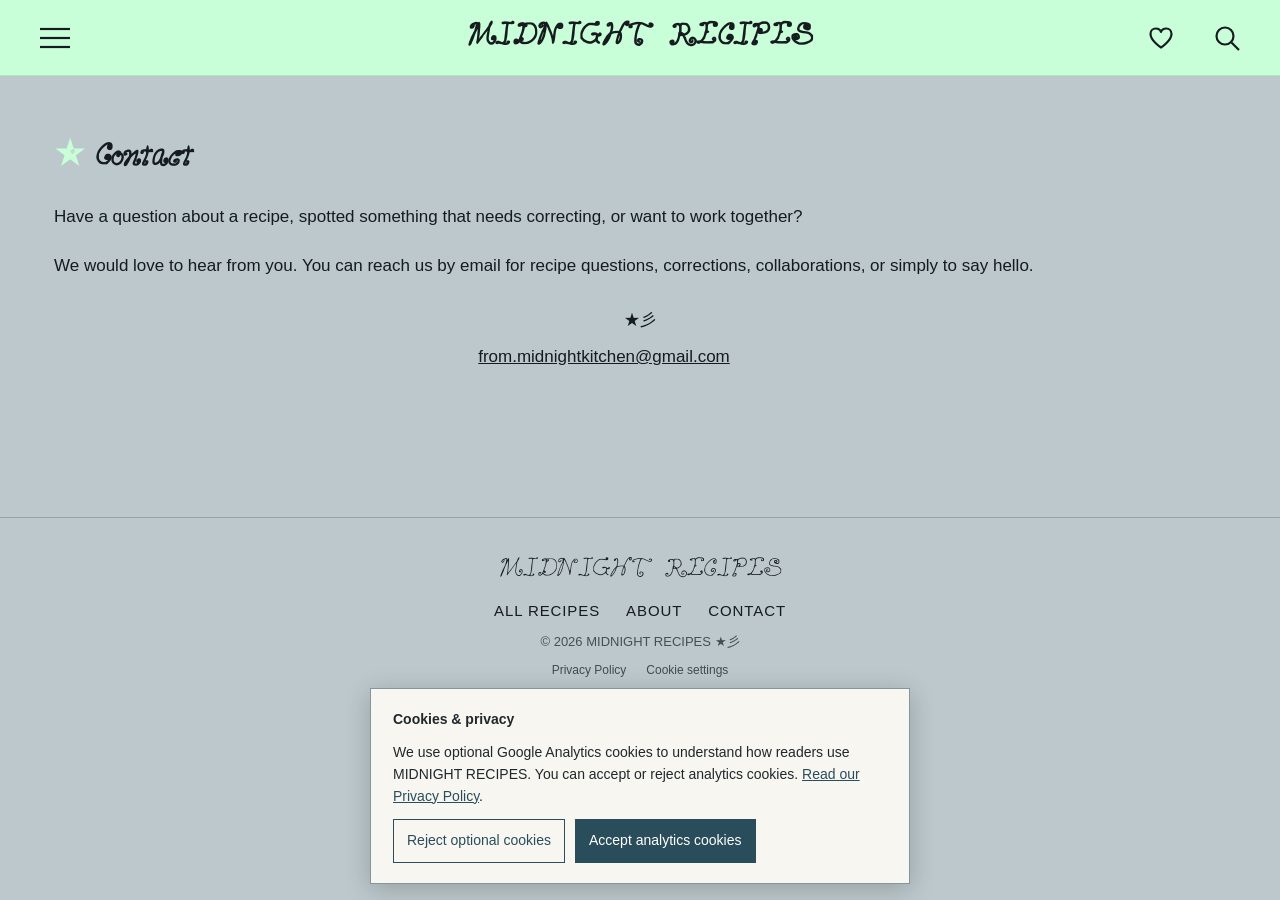
<file: pages/contact.html>
<!doctype html><html lang="en"><head><meta charset="utf-8"><meta name="viewport" content="width=device-width,initial-scale=1"><meta name="description" content="Questions, corrections or collaborations — get in touch with MIDNIGHT RECIPES."><meta name="theme-color" content="#BCC8CC"><link rel="icon" href="../favicon.svg" type="image/svg+xml"><meta property="og:type" content="website"><meta property="og:site_name" content="MIDNIGHT RECIPES"><meta property="og:title" content="Contact | MIDNIGHT RECIPES"><meta property="og:description" content="Questions, corrections or collaborations — get in touch with MIDNIGHT RECIPES."><meta name="twitter:card" content="summary_large_image"><title>Contact | MIDNIGHT RECIPES</title><link rel="canonical" href="https://midnightrecipes.com/pages/contact.html"><meta property="og:url" content="https://midnightrecipes.com/pages/contact.html"><meta property="og:image" content="https://midnightrecipes.com/images/og-default.jpg"><meta property="og:image:width" content="1200"><meta property="og:image:height" content="630"><meta name="twitter:image" content="https://midnightrecipes.com/images/og-default.jpg"><link rel="stylesheet" href="../assets/css/style.css"></head><body data-depth="1" data-page="contact"><script src="../assets/js/shell.js"></script><main class="page" id="app"></main><script src="../assets/js/data.js"></script><script src="../assets/js/app.js"></script><script src="../assets/js/privacy-consent.js"></script></body></html>
</file>
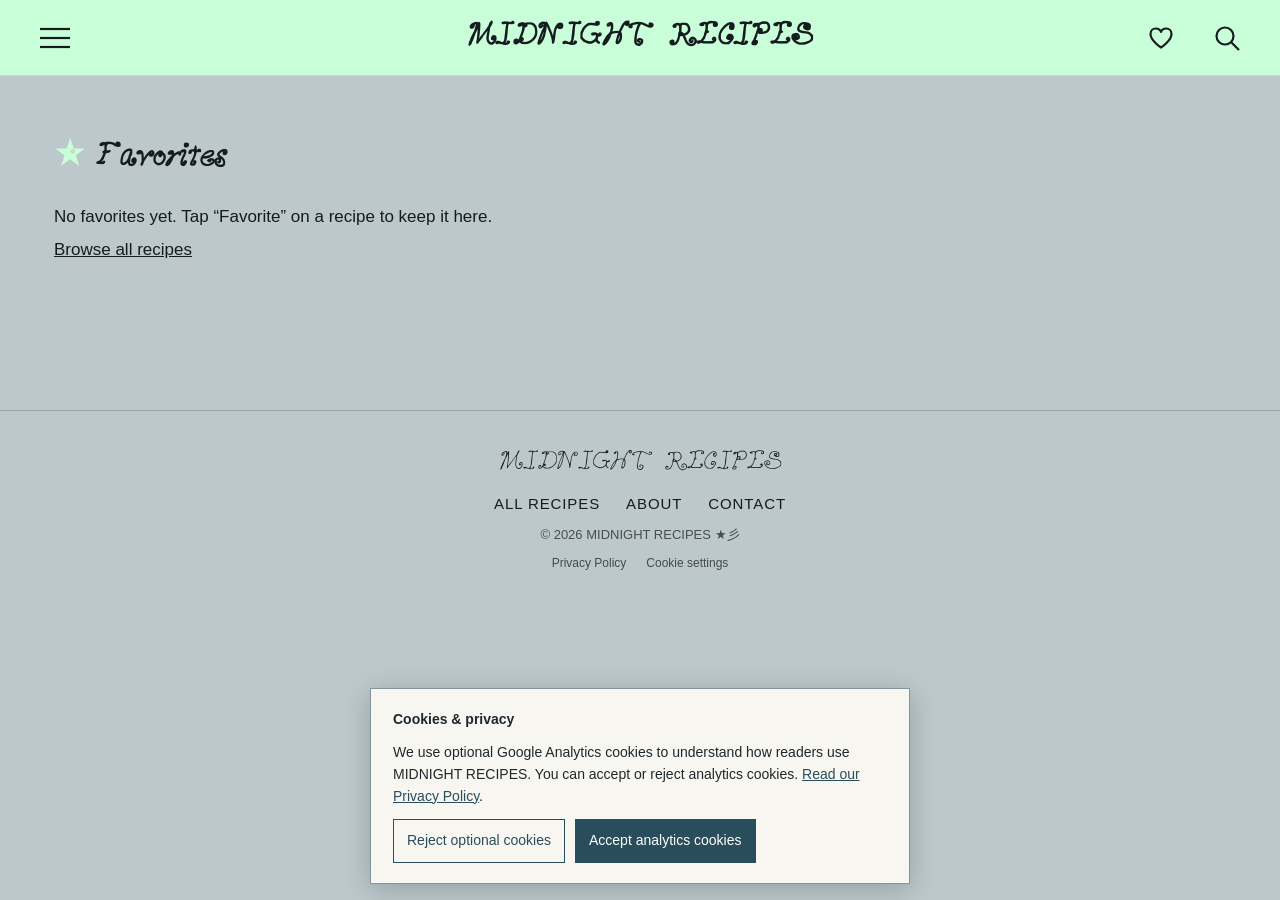
<file: pages/favorites.html>
<!doctype html><html lang="en"><head><meta charset="utf-8"><meta name="viewport" content="width=device-width,initial-scale=1"><meta name="description" content="Recipes you have saved on this device."><meta name="theme-color" content="#BCC8CC"><link rel="icon" href="../favicon.svg" type="image/svg+xml"><meta property="og:type" content="website"><meta property="og:site_name" content="MIDNIGHT RECIPES"><meta property="og:title" content="Favorites | MIDNIGHT RECIPES"><meta property="og:description" content="Recipes you have saved on this device."><meta name="twitter:card" content="summary_large_image"><title>Favorites | MIDNIGHT RECIPES</title><meta name="robots" content="noindex"><meta property="og:image" content="https://midnightrecipes.com/images/og-default.jpg"><meta property="og:image:width" content="1200"><meta property="og:image:height" content="630"><meta name="twitter:image" content="https://midnightrecipes.com/images/og-default.jpg"><link rel="stylesheet" href="../assets/css/style.css"></head><body data-depth="1" data-page="favorites"><script src="../assets/js/shell.js"></script><main class="page" id="app"></main><script src="../assets/js/data.js"></script><script src="../assets/js/app.js"></script><script src="../assets/js/privacy-consent.js"></script></body></html>
</file>
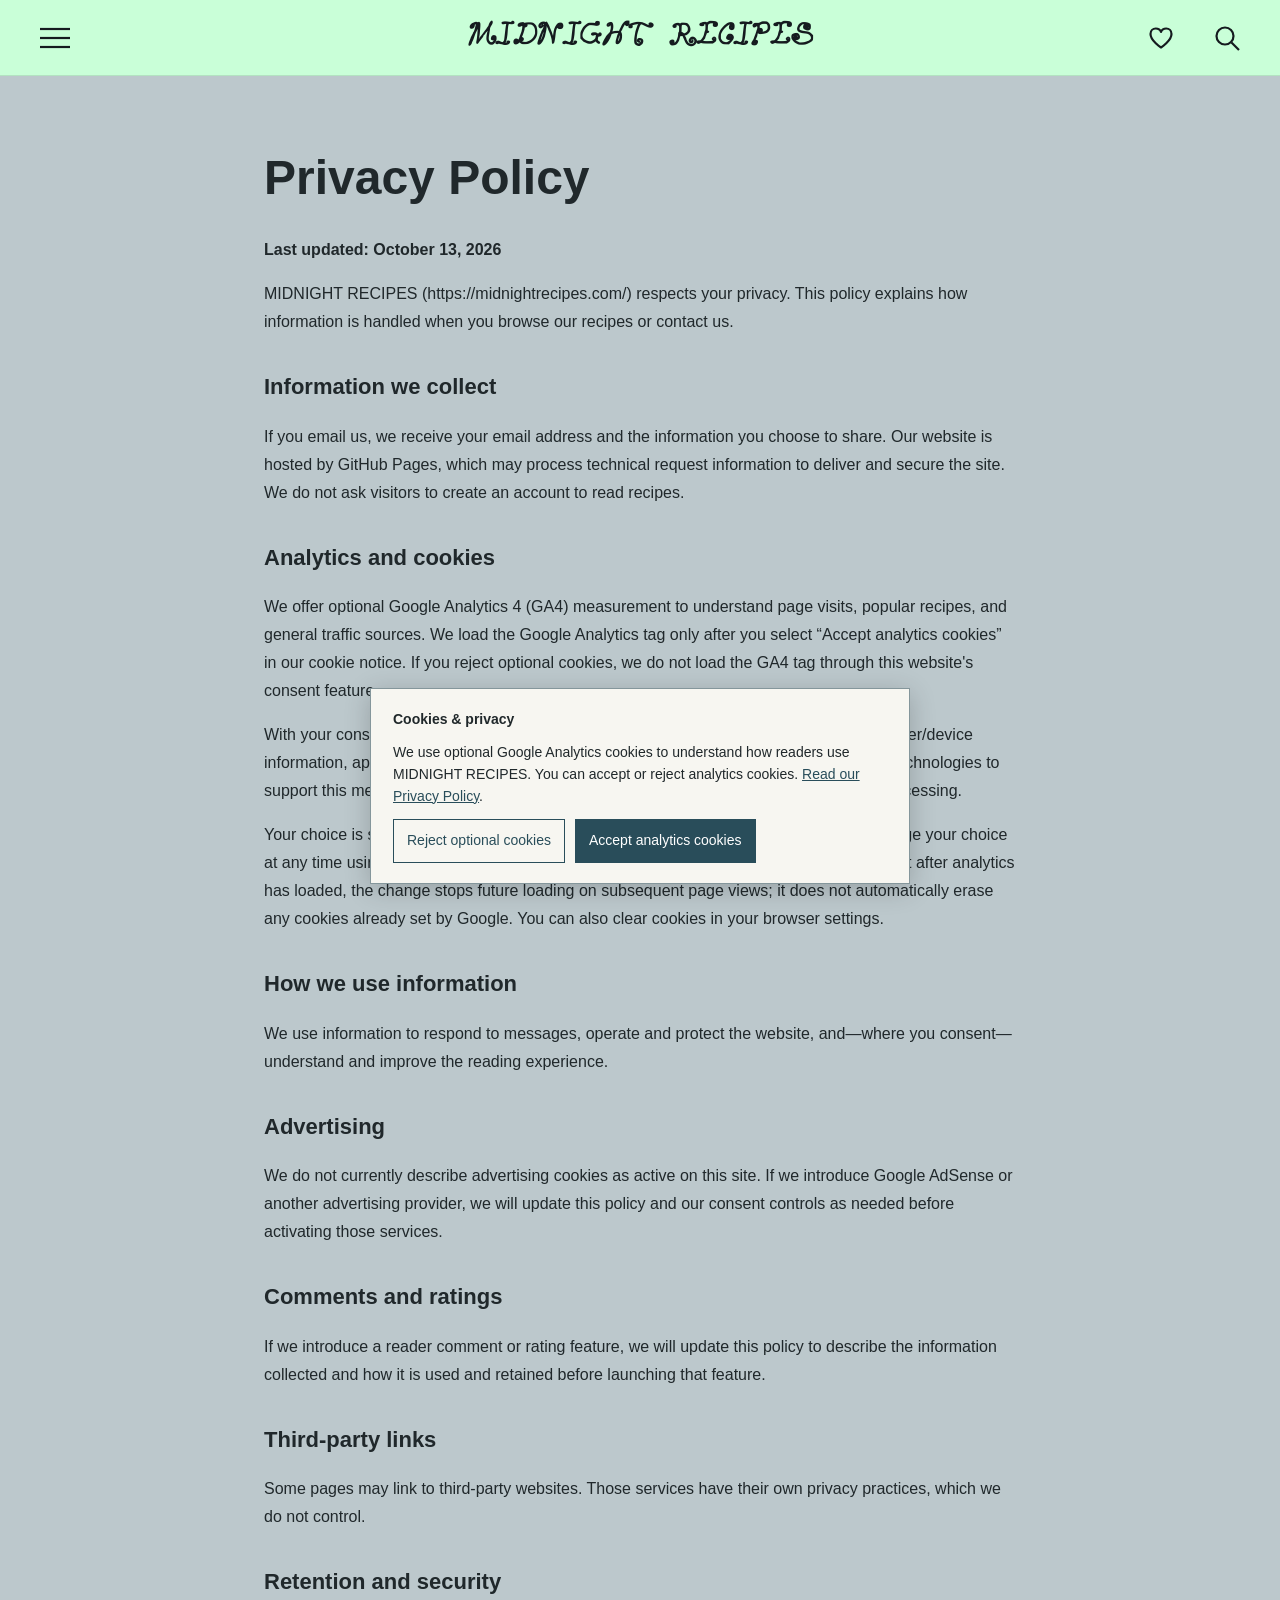
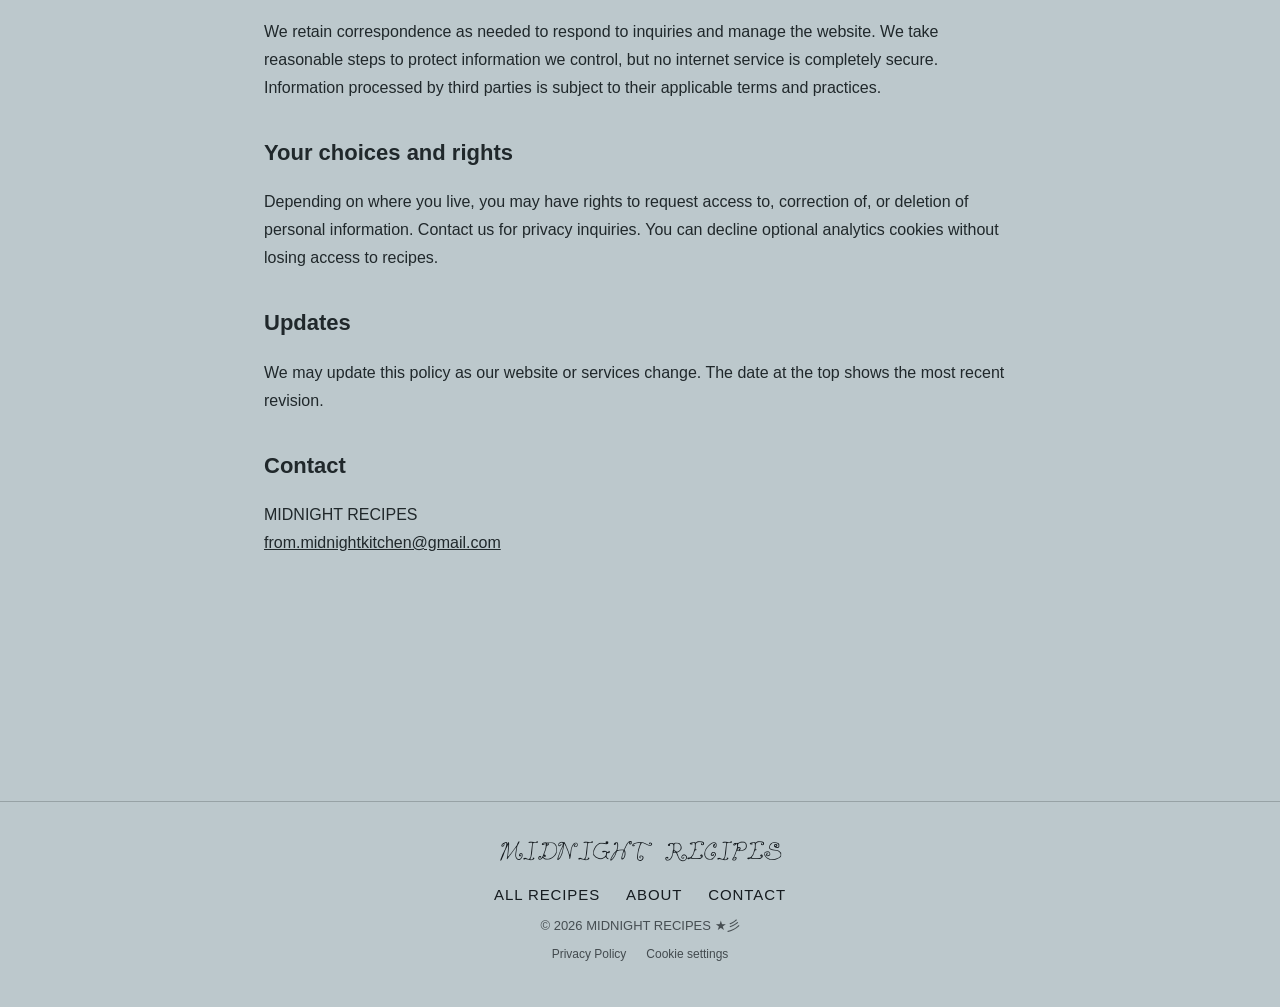
<file: pages/privacy.html>
<!doctype html><html lang="en"><head><meta charset="utf-8"><meta name="viewport" content="width=device-width,initial-scale=1"><meta name="description" content="Learn how MIDNIGHT RECIPES handles personal information, cookies, and optional analytics."><meta name="theme-color" content="#BCC8CC"><link rel="icon" href="../favicon.svg" type="image/svg+xml"><title>Privacy Policy | MIDNIGHT RECIPES</title><link rel="canonical" href="https://midnightrecipes.com/pages/privacy.html"><meta property="og:type" content="website"><meta property="og:site_name" content="MIDNIGHT RECIPES"><meta property="og:title" content="Privacy Policy | MIDNIGHT RECIPES"><meta property="og:description" content="How MIDNIGHT RECIPES handles information and optional analytics cookies."><meta property="og:url" content="https://midnightrecipes.com/pages/privacy.html"><link rel="stylesheet" href="../assets/css/style.css"></head><body data-depth="1" data-page="privacy"><script src="../assets/js/shell.js"></script><main class="page"><article class="mr-privacy-page"><h1>Privacy Policy</h1><p><strong>Last updated: October 13, 2026</strong></p><p>MIDNIGHT RECIPES (https://midnightrecipes.com/) respects your privacy. This policy explains how information is handled when you browse our recipes or contact us.</p><h2>Information we collect</h2><p>If you email us, we receive your email address and the information you choose to share. Our website is hosted by GitHub Pages, which may process technical request information to deliver and secure the site. We do not ask visitors to create an account to read recipes.</p><h2>Analytics and cookies</h2><p>We offer optional Google Analytics 4 (GA4) measurement to understand page visits, popular recipes, and general traffic sources. We load the Google Analytics tag only after you select “Accept analytics cookies” in our cookie notice. If you reject optional cookies, we do not load the GA4 tag through this website's consent feature.</p><p>With your consent, Google Analytics may process information such as pages visited, browser/device information, approximate location, and interactions. Google may use cookies and similar technologies to support this measurement. See <a href="https://policies.google.com/privacy">Google's Privacy Policy</a> for information about Google's processing.</p><p>Your choice is stored in your browser's local storage so we can remember it. You can change your choice at any time using the “Cookie settings” control in the website footer. If you withdraw consent after analytics has loaded, the change stops future loading on subsequent page views; it does not automatically erase any cookies already set by Google. You can also clear cookies in your browser settings.</p><h2>How we use information</h2><p>We use information to respond to messages, operate and protect the website, and—where you consent—understand and improve the reading experience.</p><h2>Advertising</h2><p>We do not currently describe advertising cookies as active on this site. If we introduce Google AdSense or another advertising provider, we will update this policy and our consent controls as needed before activating those services.</p><h2>Comments and ratings</h2><p>If we introduce a reader comment or rating feature, we will update this policy to describe the information collected and how it is used and retained before launching that feature.</p><h2>Third-party links</h2><p>Some pages may link to third-party websites. Those services have their own privacy practices, which we do not control.</p><h2>Retention and security</h2><p>We retain correspondence as needed to respond to inquiries and manage the website. We take reasonable steps to protect information we control, but no internet service is completely secure. Information processed by third parties is subject to their applicable terms and practices.</p><h2>Your choices and rights</h2><p>Depending on where you live, you may have rights to request access to, correction of, or deletion of personal information. Contact us for privacy inquiries. You can decline optional analytics cookies without losing access to recipes.</p><h2>Updates</h2><p>We may update this policy as our website or services change. The date at the top shows the most recent revision.</p><h2>Contact</h2><p>MIDNIGHT RECIPES<br><a href="mailto:from.midnightkitchen@gmail.com">from.midnightkitchen@gmail.com</a></p></article></main><script src="../assets/js/privacy-consent.js"></script></body></html>
</file>
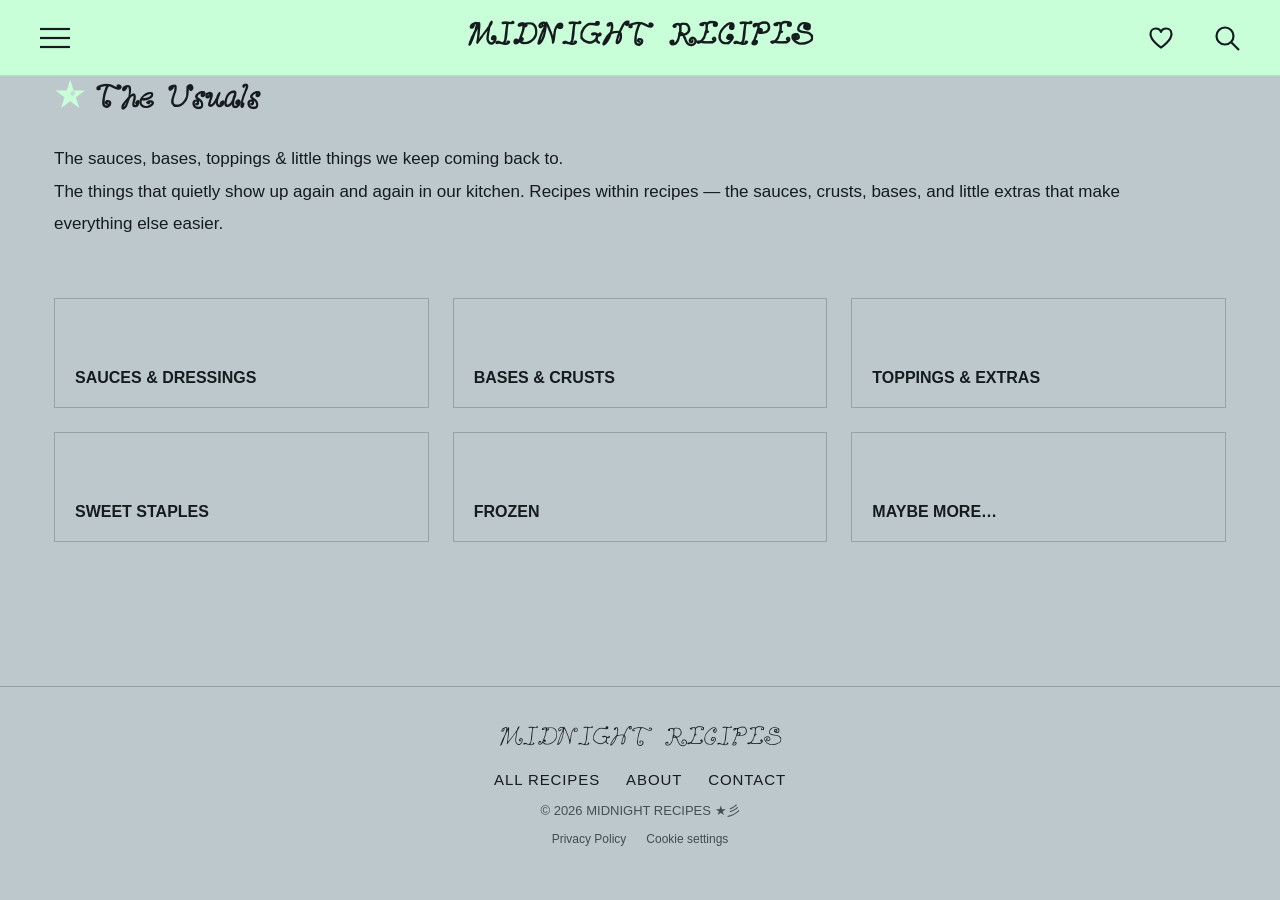
<file: pages/usual.html>
<!doctype html><html lang="en"><head><meta charset="utf-8"><meta name="viewport" content="width=device-width,initial-scale=1"><meta name="description" content="MIDNIGHT RECIPES — food we find, recipes we recreate, stories from our midnight kitchen."><meta name="theme-color" content="#BCC8CC"><link rel="icon" href="../favicon.svg" type="image/svg+xml"><meta property="og:type" content="website"><meta property="og:site_name" content="MIDNIGHT RECIPES"><meta property="og:title" content="MIDNIGHT RECIPES"><meta property="og:description" content="MIDNIGHT RECIPES — food we find, recipes we recreate, stories from our midnight kitchen."><meta name="twitter:card" content="summary"><title>MIDNIGHT RECIPES</title><link rel="stylesheet" href="../assets/css/style.css"></head><body data-depth="1" data-page="usual"><script src="../assets/js/shell.js"></script><main class="page" id="app"></main><script src="../assets/js/data.js"></script><script src="../assets/js/app.js"></script></body></html>
</file>
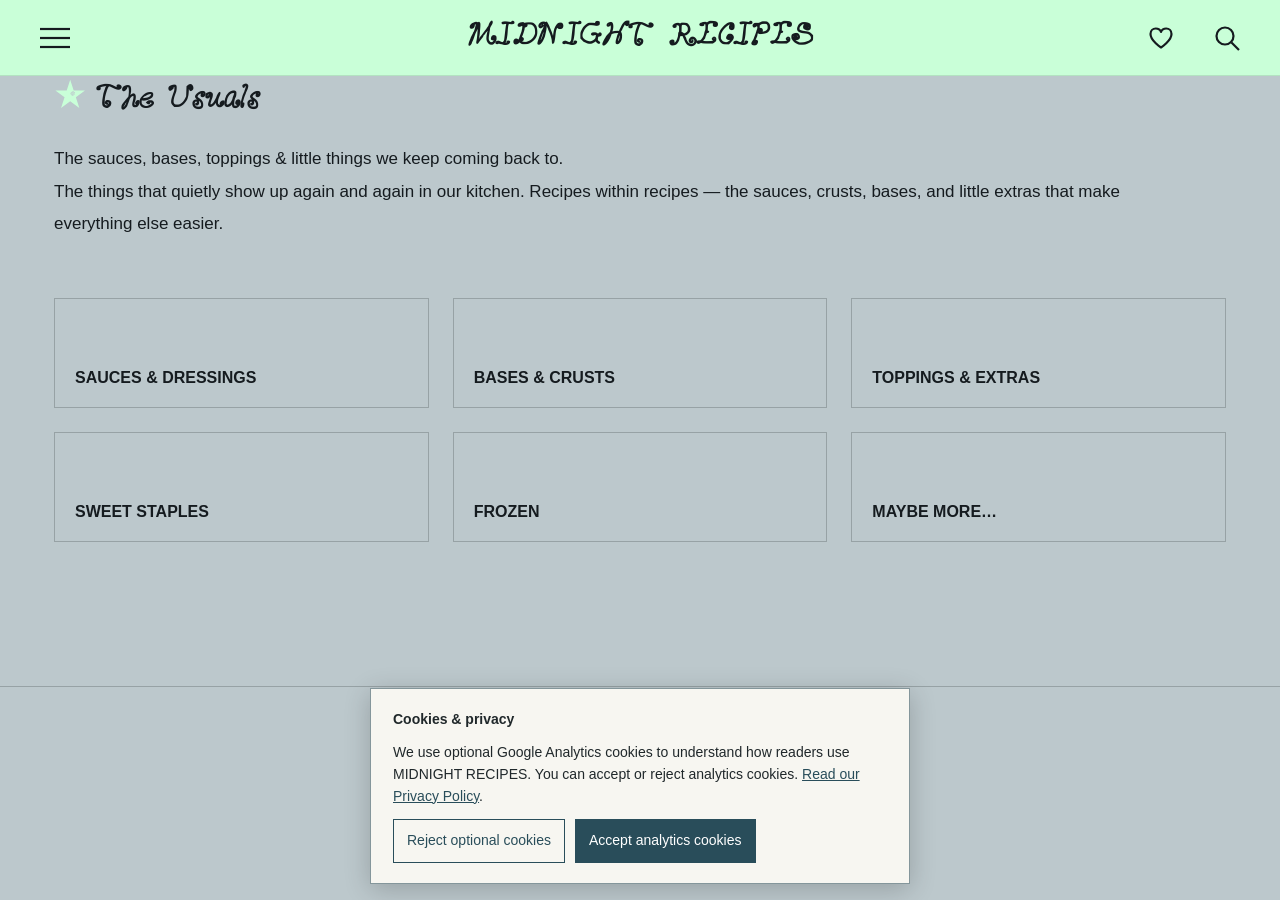
<file: pages/usuals.html>
<!doctype html><html lang="en"><head><meta charset="utf-8"><meta name="viewport" content="width=device-width,initial-scale=1"><meta name="description" content="The sauces, bases, toppings & little things we keep coming back to."><meta name="theme-color" content="#BCC8CC"><link rel="icon" href="../favicon.svg" type="image/svg+xml"><meta property="og:type" content="website"><meta property="og:site_name" content="MIDNIGHT RECIPES"><meta property="og:title" content="The Usuals | MIDNIGHT RECIPES"><meta property="og:description" content="The sauces, bases, toppings & little things we keep coming back to."><meta name="twitter:card" content="summary_large_image"><title>The Usuals | MIDNIGHT RECIPES</title><link rel="canonical" href="https://midnightrecipes.com/pages/usuals.html"><meta property="og:url" content="https://midnightrecipes.com/pages/usuals.html"><meta property="og:image" content="https://midnightrecipes.com/images/og-default.jpg"><meta property="og:image:width" content="1200"><meta property="og:image:height" content="630"><meta name="twitter:image" content="https://midnightrecipes.com/images/og-default.jpg"><link rel="stylesheet" href="../assets/css/style.css"></head><body data-depth="1" data-page="usuals"><script src="../assets/js/shell.js"></script><main class="page" id="app"></main><script src="../assets/js/data.js"></script><script src="../assets/js/app.js"></script><script src="../assets/js/privacy-consent.js"></script></body></html>
</file>
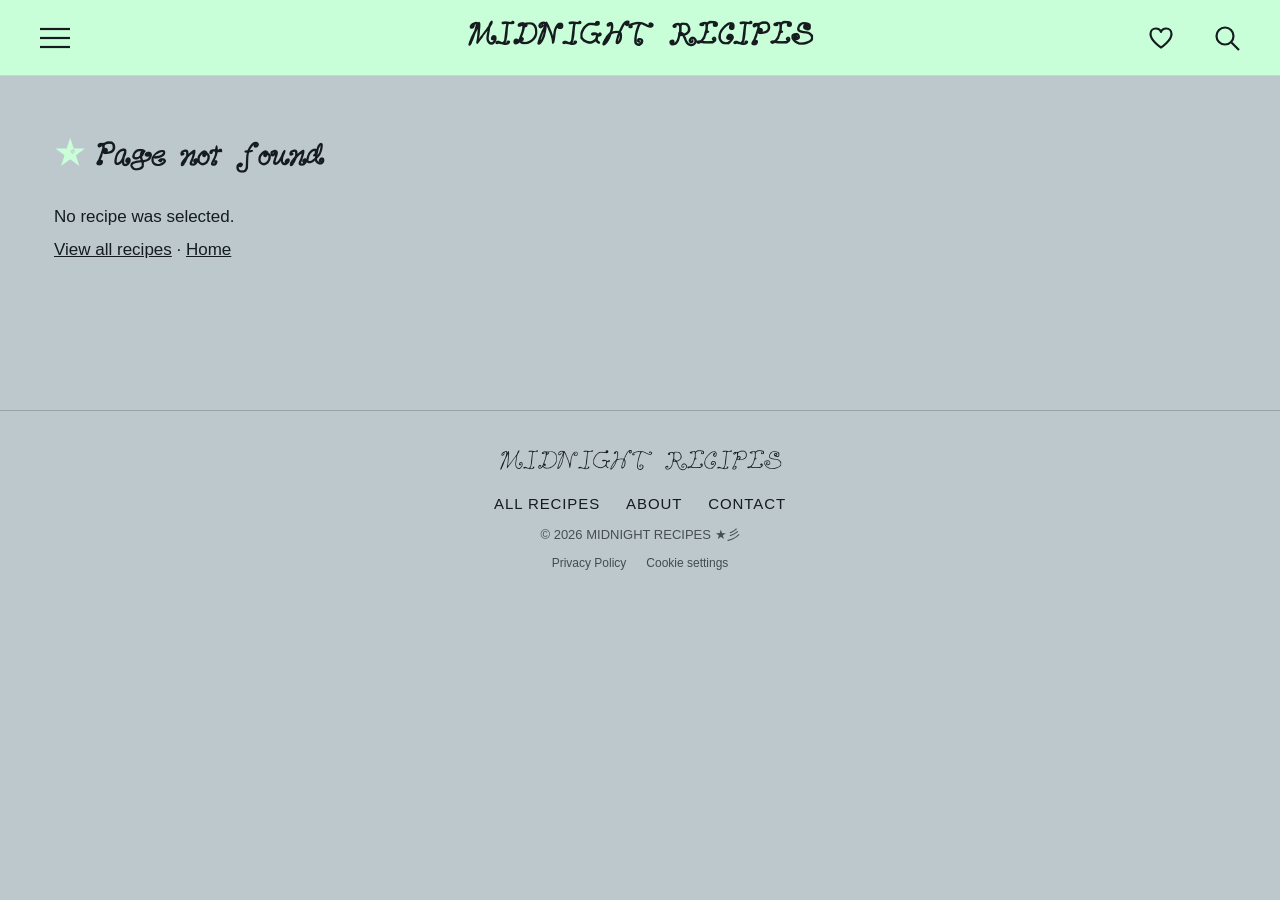
<file: recipes/recipe.html>
<!doctype html><html lang="en"><head><meta charset="utf-8"><meta name="viewport" content="width=device-width,initial-scale=1"><meta name="description" content="MIDNIGHT RECIPES — food we find, recipes we recreate, stories from our midnight kitchen."><meta name="theme-color" content="#BCC8CC"><link rel="icon" href="../favicon.svg" type="image/svg+xml"><meta property="og:type" content="website"><meta property="og:site_name" content="MIDNIGHT RECIPES"><meta property="og:title" content="MIDNIGHT RECIPES"><meta property="og:description" content="MIDNIGHT RECIPES — food we find, recipes we recreate, stories from our midnight kitchen."><meta name="twitter:card" content="summary"><title>MIDNIGHT RECIPES</title><link rel="stylesheet" href="../assets/css/style.css"></head><body data-depth="1" data-page="recipe"><script src="../assets/js/shell.js"></script><main class="page" id="app"></main><script src="../assets/js/data.js"></script><script src="../assets/js/app.js"></script></body></html>
</file>
<file: assets/css/style.css>
@font-face{font-family:'Cutie Queues';font-style:normal;font-weight:400 500;font-display:swap;src:url(../fonts/cutie-queues.woff2) format('woff2');}
:root{
  --mint:#C9FFD8;
  --bg:#BCC8CC;
  --ink:#151B1F;
  --paper:#FFFFFF;
  --line:rgba(21,27,31,.22);
  --head:var(--ink);            /* 見出し色（トグルで切替） */
  --logo-font:'Cutie Queues','Snell Roundhand','Brush Script MT','Segoe Script',cursive;
  --body-font:'Avenir Next',Avenir,'Nunito Sans','Hiragino Kaku Gothic ProN','Segoe UI',sans-serif;
  --maxw:1240px;
}
:root[data-head="mint"]{ --head:var(--mint); }

*{box-sizing:border-box;}
html{scroll-behavior:smooth;}
body{
  margin:0;
  background:var(--bg);
  color:var(--ink);
  font-family:var(--body-font);
  font-weight:400;
  -webkit-font-smoothing:antialiased;
}
img{max-width:100%;}
button{font:inherit;color:inherit;}
a{color:inherit;}


/* スマホでPC幅のレイアウトを縮小表示するモード */
#stagewrap{overflow:hidden;}
#stage{transform-origin:0 0;}
body.scaled #stage{width:1440px;}
body.scaled .header{position:sticky; top:0;}
body.scaled .overlay{position:absolute; top:76px; bottom:auto; height:820px;}
.review{flex-wrap:wrap; row-gap:8px;}

:root{
  --img-pie:url([data-uri]);
  --img-bowl:url([data-uri]);
  --img-step:url([data-uri]);
}
.ph.pie,.ph.bowl,.ph.step{background-size:cover; background-position:center;}
.ph.pie{background-image:var(--img-pie);}
.ph.bowl{background-image:var(--img-bowl);}
.ph.step{background-image:var(--img-step);}
.ph.pie::after,.ph.bowl::after,.ph.step::after{content:none;}



/* ---------- ヘッダー ---------- */
.header{
  position:fixed; top:0; left:0; right:0; z-index:60;
  height:76px; background:var(--mint);
  display:grid; grid-template-columns:1fr auto 1fr; align-items:center;
  padding:0 34px; border-bottom:1px solid rgba(21,27,31,.12);
}
.header .logo{
  font-family:var(--logo-font); font-size:36px; letter-spacing:.01em;
  white-space:nowrap; text-decoration:none;
}
.icons{display:flex; align-items:center; gap:22px;}
.icons.left{justify-self:start;}
.icons.right{justify-self:end;}
.icon{
  background:none; border:0; padding:6px; cursor:pointer; line-height:0;
  border-radius:3px;
}
.icon:focus-visible{outline:2px solid var(--ink); outline-offset:2px;}
.page{padding-top:76px; padding-bottom:64px;}

/* ---------- 共通 ---------- */
.wrap{max-width:var(--maxw); margin:0 auto; padding:0 34px;}
.h2{
  display:flex; align-items:baseline; gap:10px;
  font-family:var(--logo-font); font-size:clamp(17px,4vw,36px); font-weight:700; letter-spacing:0;
  color:var(--head); margin:0 0 26px; white-space:nowrap;
}
.mrstar{width:1em; height:1em; display:inline-block; color:var(--mint); flex:none;}
.h2 .mrstar{width:.9em; height:.9em; transform:translateY(.07em);}
.btn .mrstar{width:1.15em; height:1.15em; vertical-align:-.2em; margin-right:2px;}
.search-field .mrstar{width:24px; height:24px;}
.viewall{display:block; text-align:right; margin-top:22px; font-size:17px;}
.viewall a{text-decoration:underline; text-underline-offset:3px;}

.ph{
  position:relative; background:rgba(21,27,31,.18); overflow:hidden;
  display:flex; align-items:center; justify-content:center;
}
.ph::after{
  content:"IMAGE"; font-size:clamp(28px,6vw,86px); letter-spacing:.06em;
  color:rgba(255,255,255,.72); font-weight:300;
}
.ph.sm::after{font-size:30px;}

/* ---------- トップページ ---------- */
.latest{display:grid; grid-template-columns:repeat(4,1fr); gap:30px 24px;}
.card .ph{aspect-ratio:4/3;}
.card .name{font-family:var(--body-font); font-weight:400; font-size:19px; letter-spacing:0; margin:14px 0 0;}

.sources{display:grid; grid-template-columns:repeat(4,1fr); gap:30px 26px;}
.tile .ph{aspect-ratio:1/1;}
.tile p{margin:14px 0 0; font-size:21px; font-weight:700;}

.about{display:grid; grid-template-columns:520px minmax(0,1fr); gap:46px; align-items:start;}
.about .ph{aspect-ratio:1/1;}
.about h3{
  font-size:clamp(11px,2.2vw,22px); font-weight:600; line-height:1.5; margin:0 0 20px;
  text-decoration:underline; text-underline-offset:5px; white-space:normal;
}
.about p{font-size:17px; line-height:1.85; max-width:1100px; margin:0;}
.about .more{margin-top:26px; text-align:right;}
.about .more a{text-decoration:underline; text-underline-offset:3px;}


.section{margin-top:104px;}
.section:first-of-type{margin-top:58px;}


/* ---------- レシピページ ---------- */
.recipe-card{
  width:min(100%,1380px); max-width:none; margin:22px auto 0; background:var(--paper);
  padding:34px 40px 46px;
}
.rtop{display:grid; grid-template-columns:1fr 470px; gap:40px; align-items:start;}
.rtitle{font-family:var(--logo-font); font-size:58px; letter-spacing:0; margin:0 0 18px;}
.meta-line{display:flex; justify-content:space-between; font-size:19px; margin-bottom:10px;}
.recipe-meta-divider{border-top:1px solid var(--line); margin:12px 0 14px; width:100%;}
.tags{
  display:flex; flex-wrap:wrap; gap:8px 26px; font-size:19px;
  padding-bottom:20px; border-bottom:1px solid var(--line); margin-bottom:26px;
}
.tags a{text-decoration:underline; text-underline-offset:4px;}
.rtop .ph{aspect-ratio:1/1;}
.facts{font-size:19px; line-height:2.05; margin:0 0 20px;}
.facts b{font-weight:700;}
.facts u{text-underline-offset:3px;}
.facts .original-link{text-decoration:underline;text-underline-offset:3px;cursor:pointer;}
.btn{
  display:block; width:100%; max-width:330px; margin:0 0 12px;
  padding:11px 18px; border:1px solid var(--ink); border-radius:999px;
  background:transparent; text-align:center; font-size:17px; cursor:pointer;
}
.btn:hover{background:rgba(21,27,31,.06);}
.btn.share{max-width:220px; margin:26px 0 0;}

#the-recipe{scroll-margin-top:96px;}
.h3{font-family:var(--body-font); font-size:24px; font-weight:700; letter-spacing:.05em; margin:0 0 14px;}
.body-copy{font-size:17px; line-height:1.9; max-width:1100px; width:100%; margin:0;}

.recipe-inner{display:grid; grid-template-columns:420px 1fr; gap:48px; align-items:start; margin-top:30px;}
.recipe-inner .ph{aspect-ratio:1/1;}
.rname{font-family:var(--logo-font); font-size:40px; letter-spacing:0; margin:20px 0 14px;}
.stats{font-size:16px; line-height:1.95; margin:0 0 18px;}
.stats b{font-weight:700;}

.block-title{font-size:22px; font-weight:700; letter-spacing:.06em; margin:0 0 16px;}
.toggle-row{display:flex; gap:0; margin-bottom:12px;}
.toggle-row button{
  border:1px solid var(--line); background:transparent; padding:8px 26px;
  font-size:15px; cursor:pointer;
}
.toggle-row button[aria-pressed="true"]{background:var(--mint); border-color:var(--mint);}
.toggle-row.small button{padding:6px 16px;}
.ing{list-style:none; padding:0; margin:22px 0 0; font-size:17px; line-height:2.2;}
.ing li{display:flex; gap:10px; align-items:baseline;}
.ing .note{font-size:15px; opacity:.55;}
.ing .group{margin-top:20px; font-weight:600; opacity:.75; display:block;}

.step{border-top:1px solid var(--line); padding:22px 0;}
.step:first-of-type{border-top:0;}
.step-head{display:flex; justify-content:space-between; font-size:19px; font-weight:700; letter-spacing:.06em;}
.step .ph{aspect-ratio:16/9; margin-top:16px;}
.step p{font-size:17px; line-height:1.85; max-width:1100px;}

.note-sub{font-size:15px; opacity:.6; margin:0 0 14px; font-style:italic;}
.notes-list{list-style:none; margin:0; padding:0; font-size:17px; line-height:1.85;}
.notes-list li{margin-bottom:10px; max-width:1100px;}
.notes-list b{font-weight:700;}

.eyebrow{font-size:14px; letter-spacing:.12em; opacity:.6; margin:0 0 6px; text-transform:uppercase;}
.method{margin:0; padding-left:20px; font-size:17px; line-height:1.85;}
.method li{margin-bottom:8px;}
.usual-tag{font-size:14px; opacity:.75; margin:8px 0 0;}
.usual-tag a{text-decoration:underline; text-underline-offset:3px;}

.recipe-footer{border-top:1px solid var(--line); padding-top:26px; margin-top:6px;}
.recipe-footer p{font-size:16px; line-height:1.9; margin:0 0 4px;}
.recipe-footer a{text-decoration:underline; text-underline-offset:3px;}
.recipe-footer .stars{font-size:22px; letter-spacing:.08em; margin:16px 0 8px; color:var(--ink);}
.recipe-footer .rate-prompt{font-size:15px; opacity:.65; margin-bottom:18px;}
.footer-actions{display:flex; gap:12px;}
.footer-actions .btn{width:auto; max-width:none; flex:none; padding:11px 24px;}

/* ---------- オーバーレイ（メニュー / 検索） ---------- */
.overlay{
  position:fixed; inset:76px 0 0 0; z-index:55;
  background:rgba(21,27,31,.42); display:none;
}
.overlay[data-open="true"]{display:block;}
.panel{
  background:var(--bg); height:100%; overflow-y:auto;
  padding:44px 48px 80px;
}
.panel.menu{width:520px; border-right:1px solid rgba(21,27,31,.15);}
.panel.search{width:100%; max-width:none; padding-top:64px;}
.menu ol{list-style:none; padding:0; margin:0; font-size:21px;}
.menu a{display:block; text-decoration:none; padding:9px 4px; min-height:44px;}
.menu a:hover,.menu a:focus-visible{text-decoration:underline; text-underline-offset:4px;}
.menu .lvl1{padding:9px 4px; font-size:21px;}
.menu .lvl2 a{padding-left:38px; font-size:20px;}
.menu .acc{
  display:block; width:100%; background:none; border:0; cursor:pointer; font-size:20px;
  text-decoration:underline; text-underline-offset:4px; text-align:left;
  margin-top:14px; padding:9px 4px; min-height:44px;
}
.menu .acc::after{content:"＋"; float:right; opacity:.5; font-size:17px;}
.menu .acc[aria-expanded="true"]::after{content:"－";}
.menu .sub{display:none; padding-left:30px; font-size:18px;}
.menu .sub[data-open="true"]{display:block;}
.menu .top-item{margin-top:20px; font-size:21px;}
.menu .note{font-size:14px; opacity:.55;}
.search-inner{max-width:var(--maxw); margin:0 auto; padding:0 34px; text-align:right;}
.search-inner p{font-size:24px; letter-spacing:.05em; margin:0 0 22px;}
.search-field{display:flex; align-items:center; justify-content:flex-end; gap:8px;}
.search-field input{
  width:440px; background:transparent; border:0; border-bottom:1px solid var(--ink);
  font:inherit; font-size:20px; padding:6px 4px; color:var(--ink);
}
.search-field input:focus{outline:none; border-bottom-width:2px;}
.search-field input::placeholder{color:var(--ink); opacity:.32; letter-spacing:.05em;}

/* ---------- ページ切替 ---------- */
[data-view]{display:none;}
[data-view][data-active="true"]{display:block;}

/* Search Results: widen only the search panel's content container on desktop. */
@media (min-width:1101px){
  .panel.search .search-inner{
    max-width:1440px;
  }
}

/* Search Results outer container: keep the generated inner category grid full-width. */
.panel.search #searchResults{
  display:block;
}

@media (max-width:1100px){
  .latest{grid-template-columns:repeat(2,1fr); gap:22px 16px;}
  .sources{grid-template-columns:repeat(2,1fr);}
  .about,.rtop,.recipe-inner{grid-template-columns:1fr;}
  .panel.menu{width:100%;}
}
@media (prefers-reduced-motion:reduce){ html{scroll-behavior:auto;} }


/* ---------- MIDNIGHT RECIPES production overrides ---------- */
html,body{max-width:100%;overflow-x:hidden}
body.scaled #stage,body.scaled #stagewrap{width:auto!important;transform:none!important}
.review{display:none!important}
.card .ph,.recipe-inner .ph,.tile .ph{aspect-ratio:1/1}
.rtop .ph{aspect-ratio:2/3}
.step .ph{aspect-ratio:1/1;margin-top:16px}
.photo{display:block;width:100%;height:100%;object-fit:cover;object-position:center}
.ph.has-photo{background:transparent}
.ph.has-photo::after{content:none}
.photo-frame{overflow:hidden;position:relative;background:rgba(21,27,31,.18)}
.card .photo-frame{aspect-ratio:1/1}
.recipe-inner .photo-frame{aspect-ratio:1/1}
.rtop .photo-frame{aspect-ratio:2/3}
.step .photo-frame{aspect-ratio:1/1;margin-top:16px}
.latest .card,.grid .card{min-width:0}
.grid{display:grid;grid-template-columns:repeat(4,minmax(0,1fr));gap:30px 24px}
.category-grid{display:grid;grid-template-columns:repeat(4,minmax(0,1fr));gap:30px 24px}
.category-card{min-width:0}
.category-card .photo-frame{aspect-ratio:1/1}
.category-card .name{font-family:var(--body-font);font-weight:600;font-size:19px;margin:14px 0 0}
.category-card a{text-decoration:none;color:inherit}
.empty-state{padding:28px 0;font-size:18px;opacity:.65}
.filter-subtitle{font-size:15px;opacity:.65;margin:-12px 0 26px}
.ingredient-file{border-top:1px solid var(--line);padding-top:22px}
.ingredient-file-item{margin:0 0 18px;max-width:72ch}
.ingredient-file-item h4{margin:0 0 5px;font-size:17px}
.ingredient-file-item p{margin:0;font-size:17px;line-height:1.75}
.review-form{margin-top:22px;max-width:720px}
.star-picker{display:flex;gap:8px;margin:8px 0 16px}
.star-picker button{border:0;background:none;padding:0;font-size:31px;line-height:1;cursor:pointer;color:var(--ink);opacity:.55}
.star-picker button[aria-pressed="true"],.star-picker button.is-on{opacity:1}
.review-form input,.review-form textarea{width:100%;border:1px solid var(--line);background:transparent;padding:10px 12px;font:inherit;margin:0 0 12px;box-sizing:border-box}
.review-form textarea{min-height:110px;resize:vertical}
.review-status{font-size:14px;opacity:.65;margin-top:10px}
.review-list{margin-top:26px;border-top:1px solid var(--line)}
.review-item{padding:16px 0;border-bottom:1px solid var(--line)}
.review-item .review-stars{letter-spacing:.08em}
.review-item p{margin:5px 0 0;line-height:1.7}
.quantity-label{font-size:14px;opacity:.65;margin:4px 0 8px}
.save-on{background:var(--mint)!important;border-color:var(--mint)!important}
.no-link{cursor:default!important;text-decoration:none!important}
@media (max-width:1100px){
 .latest,.grid,.category-grid{grid-template-columns:repeat(2,minmax(0,1fr))}
 .about{grid-template-columns:1fr}
 .rtop{grid-template-columns:1fr 360px}
 .recipe-inner{grid-template-columns:1fr 1.35fr}
 .logo{font-size:clamp(24px,5vw,36px)}
}
@media (max-width:720px){
 .header{height:68px;padding:0 14px}
 .page{padding-top:68px}
 .panel.menu{width:min(92vw,520px)}
 .panel{padding:30px 24px 60px}
 .latest,.grid,.category-grid,.sources{grid-template-columns:1fr 1fr;gap:24px 14px}
 .wrap{padding:0 18px}
 .section{margin-top:70px}
 .tile p,.card .name,.category-card .name{font-size:16px}
 .rtop,.recipe-inner{grid-template-columns:1fr;gap:28px}
 .rtop .photo-frame{max-width:100%;}
 .recipe-card{padding:24px 18px 40px;margin-top:0}
 .rtitle{font-size:clamp(38px,12vw,58px);line-height:1.05;overflow-wrap:anywhere}
 .meta-line{font-size:15px;gap:10px;flex-wrap:wrap}
 .tags{font-size:15px;gap:7px 16px}
 .facts{font-size:16px}
 .recipe-inner{margin-top:20px}
 .recipe-inner .photo-frame{max-width:420px}
 .step-head{font-size:15px;gap:12px}
 .step p{font-size:16px}
 .toggle-row{flex-wrap:wrap}
 .toggle-row button{padding:8px 16px}
 .footer-actions{flex-wrap:wrap}
 .footer-actions .btn{width:100%}
 .about h3{white-space:normal;font-size:20px}
  .search-field input{min-width:0}
}
@media (max-width:430px){
 .latest,.grid,.category-grid,.sources{grid-template-columns:1fr}
 .header .icons{gap:10px}
 .logo{font-size:22px;max-width:calc(100vw - 120px);overflow:hidden;text-overflow:ellipsis}
 .h2{white-space:normal;font-size:28px}
 .rtop .photo-frame{aspect-ratio:2/3}
}

/* User-requested targeted responsive/menu refinements */

/* User-requested targeted responsive/menu refinements */
html,body{max-width:100%;overflow-x:hidden}
.header .logo{font-weight:800}
.panel.menu{max-height:calc(100vh - 68px);overflow-y:auto}
.menu .lvl1{font-weight:700;letter-spacing:.04em}
.menu .lvl2 a{padding-left:28px}
.menu .acc{text-transform:none}
.menu .sub.open{display:block}
.menu .sub{padding-left:24px}
.menu .menu-group{padding:3px 0 8px}
.menu .menu-group-title{display:block;font-size:.88em;font-weight:700;opacity:.58;padding:7px 4px 5px}
.menu .menu-group a{padding-left:16px}
.step-photos{display:grid;grid-template-columns:repeat(3,minmax(0,1fr));gap:14px;margin-top:16px}
.step-photos.step-photos-1{grid-template-columns:repeat(3,minmax(0,1fr));}
.step-photos.step-photos-2{grid-template-columns:repeat(2,minmax(0,1fr));}
.step-photos.step-photos-3{grid-template-columns:repeat(3,minmax(0,1fr));}
.step-photos.step-photos-4{grid-template-columns:repeat(2,minmax(0,1fr));}
.step-photos .photo-frame{aspect-ratio:1/1;margin-top:0}
.step-photos .ph{aspect-ratio:1/1}
.rtop .photo-frame{aspect-ratio:2/3}
.card .photo-frame,.category-card .photo-frame,.recipe-inner .photo-frame{aspect-ratio:1/1}
@media (max-width:1100px){
 .latest,.grid,.category-grid{grid-template-columns:repeat(2,minmax(0,1fr))}
 .sources{grid-template-columns:repeat(2,minmax(0,1fr))}
 .rtop{grid-template-columns:1fr 320px}
}
@media (max-width:720px){
 .header{height:68px;padding:0 14px}
 .page{padding-top:68px}
 .panel.menu{width:min(92vw,520px)}
 .panel{padding:30px 24px 60px}
 .wrap{padding:0 18px}
 .section{margin-top:70px}
 .latest,.grid,.category-grid,.sources{grid-template-columns:repeat(2,minmax(0,1fr));gap:24px 14px}
 .tile p,.card .name,.category-card .name{font-size:16px}
 .rtop,.recipe-inner{grid-template-columns:1fr;gap:28px}
 .recipe-card{padding:24px 18px 40px;margin-top:0}
 .rtitle{font-size:clamp(38px,12vw,58px);line-height:1.05;overflow-wrap:anywhere}
 .meta-line{font-size:15px;gap:10px;flex-wrap:wrap}
 .tags{font-size:15px;gap:7px 16px}
 .facts{font-size:16px}
 .step-head{font-size:15px;gap:12px}
 .step p{font-size:16px}
 .step-photos{grid-template-columns:repeat(3,minmax(0,1fr));gap:8px}
 .toggle-row{flex-wrap:wrap}
 .toggle-row button{padding:8px 16px}
 .footer-actions{flex-wrap:wrap}
 .footer-actions .btn{width:100%}
 .about h3{white-space:normal;font-size:20px}
 .search-field input{min-width:0;max-width:70vw}
}
@media (max-width:430px){
 .latest,.grid,.category-grid,.sources{grid-template-columns:repeat(2,minmax(0,1fr));gap:18px 10px}
 .header .icons{gap:10px}
 .logo{font-size:clamp(20px,6vw,28px);max-width:calc(100vw - 120px);white-space:nowrap}
 .h2{white-space:normal;font-size:28px}
 .rtop .photo-frame{aspect-ratio:2/3}
 .step-photos{gap:6px}
 .step-photos .photo-frame{min-width:0}
}
@media (max-width:340px){
 .latest,.grid,.category-grid,.sources{grid-template-columns:1fr}
}

/* Targeted functionality refinements — preserve existing visual system */
.menu-top{width:100%;text-align:left;border:0;background:transparent;padding:14px 4px;font:inherit;font-weight:700;letter-spacing:.04em;cursor:pointer;}
.menu .recipes-sub{padding-left:18px;border-left:1px solid var(--line);margin-left:4px;}
.menu .recipes-sub>a,.menu .recipes-sub>.usuals-link{display:block;padding:9px 12px;text-decoration:none;}
.menu .recipes-sub>.acc{width:100%;text-align:left;border:0;background:transparent;padding:9px 12px;font:inherit;cursor:pointer;}
.menu .menu-group-title{width:100%;text-align:left;border:0;background:transparent;cursor:pointer;padding:9px 12px;font:inherit;font-weight:700;opacity:.72;}
.menu .menu-group-sub{padding-left:12px;}
.menu .menu-group-sub a{display:block;padding:9px 12px;}
.menu .top-item{padding:8px 4px;}
.recipe-actions{display:flex;align-items:center;gap:10px;flex-wrap:nowrap;margin-top:16px;}
.recipe-actions .btn{margin:0;min-width:0;white-space:nowrap;}
.ingredient-file{border-bottom:0!important;}
.ingredient-file-item h4{font-weight:700;}
.usuals-categories{display:grid;grid-template-columns:repeat(3,minmax(0,1fr));gap:24px;}
.usuals-category{display:flex;min-height:110px;align-items:flex-end;padding:20px;text-decoration:none;border:1px solid var(--line);font-weight:700;}
@media(max-width:720px){.recipe-actions{gap:7px}.recipe-actions .btn{padding:9px 10px;font-size:14px}.usuals-categories{grid-template-columns:repeat(2,minmax(0,1fr));gap:14px}.usuals-category{min-height:88px;padding:14px;font-size:15px}}
@media(max-width:430px){.recipe-actions{gap:5px}.recipe-actions .btn{font-size:13px;padding:8px 7px}.usuals-categories{grid-template-columns:1fr 1fr}}


/* Targeted typography refinements — preserve existing menu/card design */
.menu-top,
.menu-top:hover,
.menu-top:focus-visible,
.menu .recipes-sub > a,
.menu .recipes-sub > a:hover,
.menu .recipes-sub > a:focus-visible,
.menu .recipes-sub > .acc,
.menu .recipes-sub > .acc:hover,
.menu .recipes-sub > .acc:focus-visible {
  text-decoration:none !important;
}
.menu-top{font-weight:400;}
.menu .recipes-sub > a,
.menu .recipes-sub > .acc{font-weight:400;}
.tile > a,
.tile > a:hover,
.tile > a:focus-visible,
.source-latest a,
.source-latest a:hover,
.source-latest a:focus-visible,
.category-card a,
.category-card a:hover,
.category-card a:focus-visible{
  text-decoration:none !important;
}
.tile p{font-weight:700;}
.source-latest{font-weight:400;}
.card .name,.category-card .name{font-weight:400;}
.ingredient-file{border-top:0 !important;}
.ingredient-file-item{max-width:1100px;}
.ingredient-file-item h4{font-weight:700;}
@media (min-width:1400px){
  .wrap{max-width:1440px;}
  .recipe-card{width:min(calc(100% - 68px),1380px);}
}
@media (max-width:720px){
  .body-copy,.about p,.step p,.notes-list li{max-width:none;width:100%;}
}

/* Recipe page spacing — preserve existing visual system */
.recipe-card > section{
  margin-top:56px;
}
.recipe-card > section:first-of-type{
  margin-top:54px;
}
.recipe-card > section > .h3{
  margin-bottom:20px;
  line-height:1.35;
}
.recipe-card .body-copy{
  line-height:2;
}

/* Ingredient File: keep each ingredient as a distinct information group */
.recipe-card .ingredient-file{
  padding-top:0;
}
.recipe-card .ingredient-file-item{
  margin:0 0 30px;
}
.recipe-card .ingredient-file-item:last-child{
  margin-bottom:0;
}
.recipe-card .ingredient-file-item h4{
  margin:0 0 9px;
  line-height:1.45;
}
.recipe-card .ingredient-file-item p{
  line-height:1.9;
}
.recipe-card .ingredient-file-name{
  margin-bottom:30px;
}

/* The Recipe: separate ingredients / instructions / steps without adding bulk */
.recipe-card #the-recipe{
  margin-top:62px;
}
.recipe-card #the-recipe > .recipe-inner{
  margin-top:36px;
}
.recipe-card .block-title{
  line-height:1.4;
  margin-bottom:18px;
}
.recipe-card .toggle-row{
  margin-bottom:16px;
}
.recipe-card .ing{
  margin-top:24px;
  line-height:2.35;
}
.recipe-card .step{
  padding:28px 0;
}
.recipe-card .step-head{
  line-height:1.45;
}
.recipe-card .step p{
  margin:11px 0 0;
  line-height:1.95;
}
.recipe-card .step-photos{
  margin-top:18px;
}

/* Midnight Notes / Fine Print */
.recipe-card .note-sub{
  margin:0 0 17px;
  line-height:1.7;
}
.recipe-card .notes-list{
  line-height:1.95;
}
.recipe-card .notes-list li{
  margin-bottom:14px;
}
.recipe-card .notes-list li:last-child{
  margin-bottom:0;
}
.recipe-card > section:has(.notes-list),
.recipe-card > section:has(.note-sub + .body-copy){
  margin-top:60px;
}
.recipe-card > section:has(.note-sub + .body-copy) .body-copy{
  line-height:2;
}

/* Recipe footer follows the content as a clear final group */
.recipe-card > .recipe-footer{
  margin-top:60px;
  padding-top:30px;
}

@media (max-width:1100px){
  .recipe-card > section{margin-top:50px;}
  .recipe-card > section:first-of-type{margin-top:48px;}
  .recipe-card #the-recipe{margin-top:80px;}
  .recipe-card > section:has(.notes-list),
  .recipe-card > section:has(.note-sub + .body-copy){margin-top:54px;}
}

@media (max-width:720px){
  .recipe-card > section{margin-top:44px;}
  .recipe-card > section:first-of-type{margin-top:42px;}
  .recipe-card > section > .h3{margin-bottom:17px;}
  .recipe-card .body-copy{line-height:1.9;}
  .recipe-card .ingredient-file-item{margin-bottom:26px;}
  .recipe-card .ingredient-file-item h4{margin-bottom:8px;}
  .recipe-card .ingredient-file-item p{line-height:1.85;}
  .recipe-card #the-recipe{margin-top:50px;}
  .recipe-card #the-recipe > .recipe-inner{margin-top:30px;}
  .recipe-card .ing{line-height:2.2;}
  .recipe-card .step{padding:23px 0;}
  .recipe-card .step p{line-height:1.9;}
  .recipe-card .step-photos{margin-top:15px;}
  .recipe-card .notes-list{line-height:1.9;}
  .recipe-card .notes-list li{margin-bottom:12px;}
  .recipe-card > section:has(.notes-list),
  .recipe-card > section:has(.note-sub + .body-copy){margin-top:48px;}
  .recipe-card > .recipe-footer{margin-top:48px;padding-top:26px;}
}

@media (max-width:430px){
  .recipe-card > section{margin-top:40px;}
  .recipe-card > section:first-of-type{margin-top:38px;}
  .recipe-card #the-recipe{margin-top:46px;}
  .recipe-card > section:has(.notes-list),
  .recipe-card > section:has(.note-sub + .body-copy){margin-top:44px;}
  .recipe-card .ingredient-file-item{margin-bottom:24px;}
  .recipe-card .step{padding:21px 0;}
  .recipe-card .step-photos{margin-top:14px;}
  .recipe-card > .recipe-footer{margin-top:44px;}
}

/* Recipe readability refinement: compact detail groups without heading margins */
.recipe-card .ingredient-file-group{
  margin:0 0 30px;
  max-width:72ch;
}
.recipe-card .ingredient-file-group:last-child{margin-bottom:0}
.recipe-card .ingredient-file-name{
  margin:0 0 8px;
  font-size:17px;
  font-weight:700;
  line-height:1.45;
}
.recipe-card .ingredient-file-details p{
  margin:0 0 6px;
  font-size:17px;
  line-height:1.7;
}
.recipe-card .ingredient-file-details p:last-child{margin-bottom:0}
.recipe-card .ingredient-file-details strong{font-weight:700}
.recipe-card .step-copy p{
  margin:0 0 12px;
  line-height:1.85;
}
.recipe-card .step-copy p:last-child{margin-bottom:0}
.recipe-card .step-copy .step-note{margin-top:14px;font-weight:600}

@media (max-width:720px){
  .recipe-card .ingredient-file-group{margin-bottom:26px}
  .recipe-card .ingredient-file-name{margin-bottom:7px;font-size:16px}
  .recipe-card .ingredient-file-details p{margin-bottom:5px;font-size:16px;line-height:1.72}
  .recipe-card .step-copy p{margin-bottom:10px;line-height:1.8}
  .recipe-card .step-copy .step-note{margin-top:12px}
}
@media (max-width:430px){
  .recipe-card .ingredient-file-group{margin-bottom:24px}
  .recipe-card .step-copy p{margin-bottom:9px}
}


/* Targeted step-photo cleanup: use the existing photo system without the step text padding/background. */
.recipe-card .step-photos .photo-frame{
  aspect-ratio:1 / 1;
  width:100%;
  margin:0;
  padding:0;
  background:transparent;
  border:0;
  box-shadow:none;
  overflow:hidden;
}
.recipe-card .step-photos .photo-frame .photo{
  display:block;
  width:100%;
  height:100%;
  object-fit:cover;
  object-position:center;
}
.recipe-card .step-photos{
  grid-template-columns:repeat(3,minmax(0,1fr));
}
.recipe-card .step-photos.step-photos-1{grid-template-columns:minmax(0,1fr);}
.recipe-card .step-photos.step-photos-2{grid-template-columns:repeat(2,minmax(0,1fr));}
.recipe-card .step-photos.step-photos-3{grid-template-columns:repeat(3,minmax(0,1fr));}

/* Cuisine groups are hierarchy labels, not emphasized links. */
.menu .menu-group-title{
  font-weight:400;
  text-decoration:none !important;
}
.menu .menu-group-title:hover,
.menu .menu-group-title:focus-visible{
  text-decoration:none !important;
}
@media (max-width:720px){
  .recipe-card .step-photos{grid-template-columns:repeat(3,minmax(0,1fr));}
  .recipe-card .step-photos.step-photos-1{grid-template-columns:1fr;}
  .recipe-card .step-photos.step-photos-2{grid-template-columns:repeat(2,minmax(0,1fr));}
  .recipe-card .step-photos.step-photos-3{grid-template-columns:repeat(3,minmax(0,1fr));}
}
@media (max-width:430px){
  .recipe-card .step-photos.step-photos-3{grid-template-columns:repeat(2,minmax(0,1fr));}
}

/* Targeted instruction hierarchy: supporting notes sit one level below the main copy. */
.recipe-card .step-copy .instruction-note{
  margin-left:24px;
  padding-left:12px;
}
.recipe-card .step-copy .step-note{
  margin-left:24px;
  padding-left:12px;
}
.recipe-card .step-copy .instruction-note strong,
.recipe-card .step-copy .step-note strong{font-weight:700}

/* Keep all first-level recipe menu items on the same vertical rhythm. */
.menu .recipes-sub>a,
.menu .recipes-sub>.acc,
.menu .recipes-sub>.usuals-link{
  padding-top:9px;
  padding-bottom:9px;
  margin:0;
}

/* Targeted fixes: keep the existing header design while ensuring the full site title fits on mobile. */
.header .logo{white-space:nowrap;overflow:visible;text-overflow:clip;min-width:0;flex:1 1 auto;text-align:center}
.header .icons{flex:0 0 auto}
@media (max-width:430px){
  .header .logo{font-size:20px;max-width:none;letter-spacing:.02em}
}

/* Ingredient File cross-links. */
.ingredient-info{display:inline-block;margin-left:6px;text-decoration:none!important;font-weight:400}
.ingredient-file-link{margin-top:10px!important;font-size:14px!important;opacity:.7}
.ingredient-file-link a{text-decoration:none}
.ingredient-file-group{scroll-margin-top:90px}

/* About photos are optional: missing files remove their frame rather than showing a broken image. */
.about-photo{width:min(100%,720px);margin:0 0 28px;overflow:hidden;background:rgba(21,27,31,.08)}
.about-photo .photo{display:block;width:100%;height:auto;object-fit:contain}
@media (max-width:720px){.about-photo{width:100%;margin-bottom:22px}}

/* Source hierarchy: source labels are bold; recipe titles remain regular and un-underlined. */
.source-name{font-weight:700}
.source-latest a,.source-name{text-decoration:none!important}

/* Final targeted refinements — preserve the existing design. */
@media (max-width:430px){
  .header .logo{
    font-size:clamp(18px,6vw,28px);
    max-width:none;
    min-width:0;
    overflow:visible;
    text-overflow:clip;
    white-space:nowrap;
    letter-spacing:.01em;
  }
}

/* The guide belongs once directly below the Ingredients list, not inside Ingredient File. */
.ingredient-file-guide{
  margin:14px 0 0;
  font-size:14px;
  line-height:1.5;
  opacity:.7;
}
.ingredient-file-guide a{text-decoration:none}
.ingredient-info{
  display:inline-block;
  margin-left:6px;
  text-decoration:none!important;
  font-size:.9em;
  line-height:1;
}

/* Keep the two ABOUT sections distinct without changing global spacing. */
.about-recipes-section{
  margin-top:88px!important;
}
@media (max-width:720px){
  .about-recipes-section{margin-top:58px!important}
}

/* Home source labels are bold; recipe titles match the regular Latest Recipes title weight. */
.tile .source-name{font-weight:700}
.tile .source-latest,
.tile .source-latest a{font-weight:400;text-decoration:none!important}

/* Final targeted refinements — preserve the existing design. */
@media (max-width:430px){
  .header .logo{
    font-size:clamp(18px,6vw,28px);
    max-width:none;
    min-width:0;
    overflow:visible;
    text-overflow:clip;
    white-space:nowrap;
    letter-spacing:.01em;
  }
}

/* The guide belongs once directly below the Ingredients list, not inside Ingredient File. */
.ingredient-file-guide{
  margin:14px 0 0;
  font-size:14px;
  line-height:1.5;
  opacity:.7;
}
.ingredient-file-guide a{text-decoration:none}
.ingredient-info{
  display:inline-block;
  margin-left:6px;
  text-decoration:none!important;
  font-size:.9em;
  line-height:1;
}

/* Keep the two ABOUT sections distinct without changing global spacing. */
.about-recipes-section{
  margin-top:88px!important;
}
@media (max-width:720px){
  .about-recipes-section{margin-top:58px!important}
}

/* Home source labels are bold; recipe titles match the regular Latest Recipes title weight. */
.tile .source-name{font-weight:700}
.tile .source-latest,
.tile .source-latest a{font-weight:400;text-decoration:none!important}


/* v17.1 targeted fixes — preserve the existing visual system. */
@media (max-width:720px){
  .header{grid-template-columns:56px minmax(0,1fr) 56px;padding:0 10px;}
  .header .logo{display:block;width:100%;min-width:0;max-width:none;overflow:visible;text-overflow:clip;white-space:nowrap;text-align:center;font-size:clamp(18px,6.2vw,24px);letter-spacing:0;}
  .header .icons{gap:0;}
}

/* Ingredient File: use the available recipe-column width rather than a narrow legacy item width. */
.recipe-card .ingredient-file{width:100%;max-width:none;}
.recipe-card .ingredient-file-group{max-width:none;width:100%;}
.recipe-card .ingredient-file-details{max-width:none;width:100%;}
.recipe-card .ingredient-file-details p{max-width:none;overflow-wrap:normal;word-break:normal;}

/* The five recipe utility controls use the site's mint accent with compact padding. */
.recipe-card .rtop .btn,
.recipe-card #cookOpen,
.recipe-card #shareRecipe,
.recipe-card #printRecipe,
.recipe-card .rtop .btn:hover,
.recipe-card #cookOpen:hover,
.recipe-card #shareRecipe:hover,
.recipe-card #printRecipe:hover,
@media (max-width:720px){
  .recipe-card .rtop .btn,
  .recipe-card #cookOpen,
  .recipe-card #shareRecipe,
  .recipe-card #printRecipe,
  
}

/* v18 targeted refinements — preserve existing layout and controls */
.header .logo{
  font-weight:850;
  overflow:visible;
  text-overflow:clip;
  white-space:nowrap;
}

/* Recipe action row: all five existing controls stay together and compact. */
.recipe-card .recipe-action-row{
  display:grid;
  grid-template-columns:repeat(5,minmax(0,1fr));
  gap:10px;
  width:100%;
  margin:18px 0 0;
}
.recipe-card .recipe-action-row .btn{
  width:100%;
  max-width:none;
  margin:0;
  padding:8px 12px;
  min-height:42px;
  background:var(--mint);
  border-color:var(--mint);
  border-radius:999px;
  font-size:16px;
  line-height:1.25;
}
.recipe-card .recipe-action-row .btn:hover,
.recipe-card .recipe-action-row .btn:focus-visible{
  background:var(--mint);
  border-color:var(--ink);
}
.recipe-card .recipe-action-row #cookOpen{
  background:rgba(201,255,216,.48);
  border-color:rgba(21,27,31,.28);
}
.recipe-card .recipe-action-row #cookOpen[aria-pressed="true"]{
  background:var(--mint);
  border-color:var(--mint);
}

/* Instructions: title bold, body regular, supporting labels visually one level down. */
.recipe-card .step-head span:first-child{font-weight:700;}
.recipe-card .step-head span:last-child{font-weight:400;}
.recipe-card .step-copy p{
  font-weight:400;
  line-height:1.9;
  margin:0 0 13px;
}
.recipe-card .step-copy .instruction-note{
  margin-left:24px;
  padding-left:12px;
  font-size:.96em;
  line-height:1.82;
}
.recipe-card .step-copy .instruction-mode,
.recipe-card .step-copy .instruction-mode-body{
  margin-left:24px;
  padding-left:12px;
}
.recipe-card .step-copy .instruction-note strong,
.recipe-card .step-copy .step-note strong,
.recipe-card .step-copy .instruction-mode strong{font-weight:700;}
.recipe-card .step-copy .step-note{
  margin-left:24px;
  padding-left:12px;
  margin-top:15px;
  font-weight:400;
  line-height:1.85;
}
.recipe-card .step{padding:30px 0;}
.recipe-card .step + .step{border-top:1px solid transparent;}

/* Recipe sections: use the available desktop width without making the page globally wider. */
.recipe-card > section > .body-copy{
  max-width:none;
  width:100%;
  line-height:2;
}
.recipe-card .ingredient-file{
  width:100%;
  max-width:none;
}
.recipe-card .ingredient-file-group{
  width:100%;
  max-width:none;
  margin-bottom:32px;
}
.recipe-card .ingredient-file-details{
  width:100%;
  max-width:none;
}
.recipe-card .ingredient-file-details p{
  max-width:none;
  width:100%;
  overflow-wrap:normal;
  word-break:normal;
  line-height:1.85;
}
.recipe-card #the-recipe{margin-top:90px;}
.recipe-card > section:has(.notes-list),
.recipe-card > section:has(.note-sub + .body-copy){margin-top:64px;}
.recipe-card > section:has(.note-sub + .body-copy) .body-copy{line-height:2;}

/* Step photos remain square, edge-to-edge inside their existing grid. */
.recipe-card .step-photos{
  grid-template-columns:repeat(3,minmax(0,1fr));
  gap:14px;
  margin-top:18px;
}
.recipe-card .step-photos .photo-frame{
  aspect-ratio:1 / 1;
  width:100%;
  height:auto;
  padding:0;
  margin:0;
  background:transparent;
  border:0;
  box-shadow:none;
  overflow:hidden;
}
.recipe-card .step-photos .photo-frame .photo{
  display:block;
  width:100%;
  height:100%;
  object-fit:cover;
}

@media (max-width:900px){
  .recipe-card .recipe-action-row{gap:8px;}
  .recipe-card .recipe-action-row .btn{padding:8px 9px;font-size:15px;}
}
@media (max-width:720px){
  .header .logo{
    font-size:clamp(18px,6vw,24px);
    max-width:none;
    min-width:0;
    overflow:visible;
    text-overflow:clip;
    letter-spacing:0;
  }
  .recipe-card .recipe-action-row{
    gap:7px;
    margin-top:16px;
  }
  .recipe-card .recipe-action-row .btn{
    padding:8px 7px;
    min-height:40px;
    font-size:13px;
  }
  .recipe-card .step{padding:25px 0;}
  .recipe-card .step-copy p{line-height:1.85;margin-bottom:11px;}
  .recipe-card .step-copy .instruction-note,
  .recipe-card .step-copy .step-note{margin-left:18px;padding-left:10px;}
  .recipe-card .ingredient-file-details p{line-height:1.8;}
  .recipe-card #the-recipe{margin-top:80px;}
  .recipe-card > section:has(.notes-list),
  .recipe-card > section:has(.note-sub + .body-copy){margin-top:52px;}
}
@media (max-width:430px){
  .header .logo{font-size:clamp(18px,6vw,23px);}
  .recipe-card .recipe-action-row{gap:5px;}
  .recipe-card .recipe-action-row .btn{
    padding:7px 4px;
    min-height:38px;
    font-size:12px;
  }
  .recipe-card .step{padding:23px 0;}
  .recipe-card .step-copy p{line-height:1.82;margin-bottom:10px;}
  .recipe-card .step-copy .instruction-note,
  .recipe-card .step-copy .step-note{margin-left:12px;padding-left:8px;}
  .recipe-card .step-photos{gap:6px;margin-top:14px;}
}


/* v19 targeted fixes: Jump To Recipe belongs in the recipe header; Recipe Info is five fields only. */
.recipe-card .recipe-jump-top{
  margin:20px 0 0;
}
.recipe-card .recipe-jump-top .btn{
  display:inline-block;
  width:auto;
  max-width:100%;
  margin:0;
  padding:8px 16px;
  min-height:42px;
  background:var(--mint);
  border-color:var(--mint);
  border-radius:999px;
  font-size:16px;
  line-height:1.25;
}
.recipe-card .recipe-action-row{
  grid-template-columns:repeat(4,minmax(0,1fr));
}
@media (max-width:720px){
  .recipe-card .recipe-jump-top{margin-top:16px;}
  .recipe-card .recipe-jump-top .btn{font-size:15px;padding:8px 14px;}
  .recipe-card .recipe-action-row{grid-template-columns:repeat(4,minmax(0,1fr));}
}

/* v20 — The Usuals recipe additions */
.recipe-card .usual-intro{margin-top:42px}
.recipe-card .usual-intro .body-copy{margin:0 0 18px}
.recipe-card .usual-intro .body-copy:last-child{margin-bottom:0}
.recipe-card .found-in .body-copy a,
.recipe-card .found-in .body-copy span{line-height:2}
.recipe-card .found-in .body-copy a{text-decoration:underline}
@media(max-width:720px){
  .recipe-card .usual-intro{margin-top:30px}
}

/* v21 targeted fixes — preserve the existing visual system. */
.recipe-card .ing li > span > b{font-weight:700;}
.recipe-card .ing .group{font-weight:700;}

/* Final Step Photo layout: fixed-size cells — 4 columns on PC, 2 columns on narrower screens. */
.recipe-card .step-photos{
  display:grid;
  grid-template-columns:repeat(4,minmax(0,1fr));
  gap:12px;
  width:100%;
}
.recipe-card .step-photos .photo-frame{
  width:100%;
  aspect-ratio:1 / 1;
  padding:0;
  margin:0;
  overflow:hidden;
  background:transparent;
  border:0;
  box-shadow:none;
}
.recipe-card .step-photos .photo-frame .photo{
  display:block;
  width:100%;
  height:100%;
  object-fit:cover;
}
@media (max-width:767px){
  .recipe-card .step-photos{
    grid-template-columns:repeat(2,minmax(0,1fr));
    gap:8px;
  }
}


/* v27 targeted fixes — keep existing design while centering Cook Mode controls and tightening note copy. */
.recipe-card .recipe-action-row{
  display:flex;
  justify-content:center;
  align-items:center;
  flex-wrap:wrap;
  gap:10px;
  width:100%;
}
.recipe-card .recipe-action-row .btn{
  flex:0 1 150px;
}
.recipe-card .notes-list{
  line-height:1.85;
}
.recipe-card .notes-list .note-item{
  margin:0 0 28px;
  padding:0;
}
.recipe-card .notes-list .note-item:last-child{margin-bottom:0;}
.recipe-card .notes-list .note-title{
  margin:0 0 12px;
  line-height:1.5;
}
.recipe-card .notes-list .note-body{
  margin:0;
  line-height:1.85;
}
.recipe-card .notes-list .note-body br{line-height:1.85;}
.recipe-card .usual-reference{
  display:block;
  margin-top:8px;
  font-weight:400;
  line-height:1.6;
}
.recipe-card .usual-reference a{text-decoration:underline;}
.recipe-card .found-in-list a{text-decoration:underline;}
.home-about-photo{
  width:100%;
  aspect-ratio:1 / 1;
  overflow:hidden;
  background:rgba(21,27,31,.08);
}
.home-about-photo .photo{
  display:block;
  width:100%;
  height:100%;
  object-fit:cover;
}
@media (max-width:720px){
  .recipe-card .recipe-action-row{gap:7px;}
  .recipe-card .recipe-action-row .btn{flex:1 1 120px;}
  .recipe-card .notes-list .note-item{margin-bottom:24px;}
  .recipe-card .notes-list .note-title{margin-bottom:10px;}
}


/* v28 targeted refinements: center the recipe utility row in the viewport on every screen width. */
.recipe-card .recipe-action-row{
  width:100vw;
  margin-left:calc(50% - 50vw);
  display:flex;
  justify-content:center;
  align-items:center;
  flex-wrap:wrap;
}
.recipe-card .notes-list .note-body{
  margin:0;
  line-height:1.85;
}
.recipe-card .notes-list .note-body br{line-height:inherit;}


/* v29 targeted fixes */
/* Home recipe cards use a consistent 2:3 portrait thumbnail without changing recipe-page imagery. */
body[data-page="home"] .card .photo-frame,
body[data-page="home"] .category-card .photo-frame{
  aspect-ratio:2 / 3;
}

/* Keep the practical recipe content as one transparent, fine-line box. */
.recipe-practical-box{
  width:100%;
  max-width:100%;
  box-sizing:border-box;
  border:1px solid var(--line);
  background:transparent;
  padding:0 28px 28px;
  overflow:hidden;
}
.recipe-practical-box #ingredient-file-section,
.recipe-practical-box #the-recipe{
  width:100%;
  box-sizing:border-box;
}
.recipe-practical-box #ingredient-file-section{
  margin-top:0;
}
.recipe-practical-box #the-recipe{
  margin-top:62px;
}
@media (max-width:720px){
  .recipe-practical-box{
    padding:0 16px 20px;
  }
  .recipe-practical-box #the-recipe{
    margin-top:50px;
  }
}

/* v31 shared refinements — preserve the existing design while fixing common recipe layout behavior. */
.recipe-practical-box{
  margin-top:0;
}
.recipe-practical-box #the-recipe{
  margin-top:34px;
}
.recipe-card .recipe-action-row{
  width:100%;
  margin:18px 0 0;
  display:flex;
  justify-content:center;
  align-items:center;
  gap:8px;
  flex-wrap:nowrap;
  overflow:visible;
}
.recipe-card .recipe-action-row .btn{
  flex:1 1 0;
  min-width:0;
  width:auto;
  max-width:none;
  white-space:nowrap;
  overflow:visible;
  padding:8px 10px;
  font-size:14px;
  line-height:1.25;
}
.recipe-card .usual-reference a{
  color:inherit;
}
.card .photo-frame,
.card .ph,
.category-card .photo-frame,
.category-card .ph{
  aspect-ratio:2 / 3;
}
.recipe-card .instruction-mode,
.recipe-card .instruction-mode-body{
  margin-left:24px!important;
  padding-left:12px;
}
.recipe-card .instruction-mode{
  margin-top:15px!important;
  margin-bottom:8px!important;
}
.recipe-card .instruction-mode-body{
  margin-bottom:12px!important;
}
.recipe-card .instruction-mode + .instruction-mode-body{
  margin-top:0!important;
}
@media (max-width:720px){
  .recipe-card .recipe-action-row{
    gap:6px;
  }
  .recipe-card .recipe-action-row .btn{
    padding:8px 7px;
    font-size:13px;
  }
  .recipe-card .instruction-mode,
  .recipe-card .instruction-mode-body{
    margin-left:18px!important;
    padding-left:9px;
  }
}


/* v32 shared fixes — keep the existing design while preventing recipe utilities from clipping. */
.recipe-card .recipe-action-row{
  width:100%;
  margin:18px 0 0;
  display:flex;
  justify-content:center;
  align-items:center;
  flex-wrap:wrap;
  gap:8px;
  overflow:visible;
}
.recipe-card .recipe-action-row .btn{
  flex:1 1 0;
  min-width:max-content;
  max-width:none;
  width:auto;
  box-sizing:border-box;
  white-space:nowrap;
  overflow:visible;
  padding:8px 10px;
}
.recipe-card .recipe-practical-box{
  border:1px solid var(--line);
  background:transparent;
}
.recipe-card .usual-reference a{
  color:inherit;
  text-decoration:underline;
  text-underline-offset:3px;
}
.recipe-card .instruction-mode{
  margin-left:24px!important;
  padding-left:12px;
  font-weight:400;
}
.recipe-card .instruction-mode strong{font-weight:700;}
.recipe-card .instruction-mode-body{
  margin-left:24px!important;
  padding-left:12px;
  font-weight:400;
}
.card .photo-frame,
.card .ph,
.category-card .photo-frame,
.category-card .ph{
  aspect-ratio:2 / 3;
}
@media (max-width:720px){
  .recipe-card .recipe-action-row{gap:6px;}
  .recipe-card .recipe-action-row .btn{padding:8px 7px;font-size:13px;}
  .recipe-card .instruction-mode,
  .recipe-card .instruction-mode-body{
    margin-left:18px!important;
    padding-left:9px;
  }
}

/* Step Photo layout: common fixed-size cells — up to four across on PC/iPad, two across on iPhone. */
.recipe-card .step-photos{
  grid-template-columns:repeat(4,minmax(0,1fr));
}
.recipe-card .step-photos.step-photos-1,
.recipe-card .step-photos.step-photos-2,
.recipe-card .step-photos.step-photos-3,
.recipe-card .step-photos.step-photos-4{
  grid-template-columns:repeat(4,minmax(0,1fr));
}
.recipe-card .step-photos .photo-frame{
  aspect-ratio:1 / 1;
}
.recipe-card .step-photos .photo-frame .photo{
  object-fit:contain;
}
@media (max-width:767px){
  .recipe-card .step-photos,
  .recipe-card .step-photos.step-photos-1,
  .recipe-card .step-photos.step-photos-2,
  .recipe-card .step-photos.step-photos-3,
  .recipe-card .step-photos.step-photos-4{
    grid-template-columns:repeat(2,minmax(0,1fr));
  }
}

/* Shared recipe divider separation: add one line of space before the existing divider. */
.recipe-card .recipe-practical-box{
  margin-top:22px;
}
@media (max-width:720px){
  .recipe-card .recipe-practical-box{
    margin-top:18px;
  }
}

/* Cook Mode / No Sleep: keep the two existing state colors swapped, including hover/focus. */
.recipe-card .recipe-action-row #cookOpen,
.recipe-card .recipe-action-row #cookOpen:hover,
.recipe-card .recipe-action-row #cookOpen:focus-visible{
  background:var(--mint)!important;
  border-color:var(--mint)!important;
}
.recipe-card .recipe-action-row #cookOpen[aria-pressed="true"],
.recipe-card .recipe-action-row #cookOpen[aria-pressed="true"]:hover,
.recipe-card .recipe-action-row #cookOpen[aria-pressed="true"]:focus-visible{
  background:rgba(201,255,216,.48)!important;
  border-color:rgba(21,27,31,.28)!important;
}

.recipe-card .story-quote{
  margin:0 0 22px 24px;
  padding-left:12px;
  font-style:italic;
  line-height:1.9;
}

/* Quantity multiplier: compact input with separate accessible minus/plus buttons. */
#scaleToggle{align-items:center;}
#scaleToggle .scale-stepper{display:inline-flex;align-items:center;gap:6px;}
#scaleToggle #recipeScale{
  box-sizing:border-box;width:72px;min-width:72px;margin:0;padding:6px 9px;
  font:inherit;background:transparent;border:1px solid var(--line);
  border-radius:0;text-align:center;appearance:textfield;-moz-appearance:textfield;
}
#scaleToggle #recipeScale::-webkit-outer-spin-button,
#scaleToggle #recipeScale::-webkit-inner-spin-button{
  -webkit-appearance:none;appearance:none;margin:0;
}
#scaleToggle .scale-step-button{
  appearance:none;-webkit-appearance:none;display:inline-flex;
  align-items:center;justify-content:center;box-sizing:border-box;
  width:40px;height:40px;min-width:40px;min-height:40px;
  padding:0;margin:0;border:1px solid var(--ink);border-radius:50%;
  background:var(--mint);color:var(--ink);font:inherit;font-size:18px;line-height:1;
  cursor:pointer;touch-action:manipulation;
}
#scaleToggle .scale-step-button:hover{background:#A8F2C0;}
#scaleToggle .scale-step-button:focus-visible{outline:2px solid currentColor;outline-offset:2px;}

/* v131: homepage tagline moved above Midnight Dispatches; keep the existing typeface and understated styling. */
.home-tagline{
  margin:0;
  padding:20px 0 4px;
  color:#222;
  text-align:center;
  font-weight:400;
  line-height:1.7;
}
.home-tagline p{margin:0;font:inherit;color:inherit;}


/* Contact page: body copy left-aligned, sign-off centered. */
.contact-section .contact-copy{display:flex;flex-direction:column;gap:16px;}
.contact-section .contact-copy .body-copy{margin:0;text-align:left;}
.contact-signoff{margin-top:28px;text-align:center;}
.contact-signoff .contact-star{margin:0 0 10px;text-align:center;}
.contact-signoff .contact-email{margin:0;text-align:center;}


/* ---- site footer ---- */
.site-footer{margin-top:80px;border-top:1px solid var(--line);padding:38px 20px 46px;text-align:center;font-family:var(--body-font);}
.site-footer-inner{max-width:var(--maxw);margin:0 auto;}
.site-footer-logo{font-family:var(--logo-font);font-size:clamp(22px,5vw,30px);color:var(--ink);text-decoration:none;}
.site-footer-nav{display:flex;justify-content:center;gap:26px;flex-wrap:wrap;margin:18px 0 14px;font-size:15px;letter-spacing:.06em;text-transform:uppercase;}
.site-footer-nav a{color:var(--ink);text-decoration:none;}
.site-footer-nav a:hover{text-decoration:underline;text-underline-offset:3px;}
.site-footer-copy{margin:0;font-size:13px;opacity:.7;}

/* ---- recipe page extras ---- */
.recipe-actions{flex-wrap:wrap;}
.related{margin-top:56px;}
#favRecipe[aria-pressed="true"]{background:var(--ink);color:var(--paper);}

/* ---- header favorites heart ---- */
.fav-icon{display:inline-flex;align-items:center;justify-content:center;padding:6px;margin-right:6px;background:none;border:0;line-height:0;cursor:pointer;text-decoration:none;}
.fav-icon.has-favs svg path{fill:#151B1F;}

/* ---- print: only what is under THE RECIPE (name, times, ingredients, instructions) ---- */
@media print{
  :root{--bg:#fff;}
  html,body{background:#fff !important;color:#000;}
  svg[aria-hidden="true"],.header,.overlay,.site-footer,#cookOverlay,.cook-overlay{display:none !important;}
  .recipe-card > :not(.recipe-practical-box){display:none !important;}
  #the-recipe > .h3,.recipe-inner .photo-frame,.recipe-actions,.toggle-row,.ingredient-file-guide,.step-photos,.step-head span:last-child{display:none !important;}
  .wrap,.recipe-card{max-width:none;padding:0 !important;margin:0 !important;}
  .recipe-inner{display:block !important;}
  .step,.ing li{break-inside:avoid;}
  a{color:#000;text-decoration:none;}
}

/* Mobile header balance: keep the title clear of the favorite and search icons. */
@media (max-width:720px){
  .header{grid-template-columns:44px minmax(0,1fr) 76px;padding:0 10px;}
  .header .icons{gap:2px;min-width:0;}
  .header .icons.right{justify-self:end;display:flex;align-items:center;justify-content:flex-end;}
  .header .icon{width:30px;height:32px;padding:4px;display:inline-flex;align-items:center;justify-content:center;flex:0 0 30px;}
  .header .icon svg,.header .fav-icon svg{width:22px;height:22px;}
  .header .fav-icon{width:30px;height:32px;flex:0 0 30px;padding:4px;margin-right:0;display:inline-flex;align-items:center;justify-content:center;}
  .header .logo{min-width:0;width:100%;max-width:100%;font-size:clamp(16px,4.8vw,24px);letter-spacing:0;overflow:hidden;text-overflow:clip;white-space:nowrap;}
}
@media (max-width:360px){
  .header{grid-template-columns:38px minmax(0,1fr) 68px;padding:0 8px;}
  .header .icon,.header .fav-icon{width:28px;flex-basis:28px;}
  .header .icon svg,.header .fav-icon svg{width:21px;height:21px;}
  .header .logo{font-size:16px;}
}

/* About page: photo and text sit side by side on wide screens, text keeps a readable line length. */
.about-block{max-width:1040px;margin:0 0 56px;}
.about-block .h3{margin-bottom:22px;}
.about-grid{display:flex;align-items:flex-start;gap:44px;}
.about-block-reverse .about-grid{flex-direction:row-reverse;}
.about-grid .about-photo{flex:0 0 min(38%,380px);width:auto;margin:0;position:sticky;top:76px;}
.about-grid .about-photo .photo{aspect-ratio:4/5;object-fit:cover;object-position:center 40%;}
.about-grid .about-text{flex:1 1 0;min-width:0;max-width:660px;}
.about-grid .about-text .body-copy{margin:0 0 .95em;line-height:1.8;}
@media (max-width:820px){
  .about-block{margin-bottom:44px;}
  .about-grid,.about-block-reverse .about-grid{flex-direction:column;gap:22px;}
  .about-grid .about-photo{flex:none;width:100%;position:static;}
  .about-grid .about-text{max-width:none;}
}

/* Privacy and cookie preferences */
.mr-privacy-settings{border:0;background:transparent;color:inherit;font:inherit;cursor:pointer;text-decoration:underline;text-underline-offset:3px;padding:0}
.mr-privacy-settings:focus-visible,.mr-cookie-consent button:focus-visible{outline:2px solid currentColor;outline-offset:3px}
.mr-cookie-consent{position:fixed;z-index:10000;left:16px;right:16px;bottom:16px;max-width:540px;margin:0 auto;background:#f7f6f1;color:#20282b;border:1px solid #84969b;box-shadow:0 5px 25px #0003;padding:20px 22px;font-size:14px;line-height:1.55}
.mr-cookie-consent p{margin:0 0 12px}.mr-cookie-consent a{color:#294d5a;text-decoration:underline}.mr-cookie-actions{display:flex;flex-wrap:wrap;gap:10px}
.mr-cookie-actions button{padding:10px 13px;border:1px solid #294d5a;background:transparent;color:#294d5a;cursor:pointer;font:inherit}
.mr-cookie-actions button:last-child{background:#294d5a;color:white}
.mr-privacy-page{max-width:800px;margin:60px auto 100px;padding:0 24px;line-height:1.75;color:#20282b}
.mr-privacy-page h1{font-size:clamp(30px,5vw,48px);margin-bottom:10px}.mr-privacy-page h2{font-size:22px;margin-top:32px;margin-bottom:8px}.mr-privacy-page p,.mr-privacy-page li{margin-bottom:12px}.mr-privacy-page a{text-decoration:underline}

/* Privacy controls: secondary row beneath copyright */
.site-footer-privacy{display:flex;justify-content:center;align-items:center;gap:20px;flex-wrap:wrap;margin-top:12px;font-family:var(--body-font);font-size:12px;letter-spacing:0;text-transform:none;}
.site-footer-privacy a,.site-footer-privacy button{font:inherit;color:var(--ink);text-decoration:none !important;text-transform:none;letter-spacing:0;background:none;border:0;padding:0;margin:0;cursor:pointer;opacity:.72;}
.site-footer-privacy a:hover,.site-footer-privacy button:hover{opacity:1;text-decoration:none !important;}
.site-footer-privacy a:focus-visible,.site-footer-privacy button:focus-visible{outline:2px solid currentColor;outline-offset:3px;}

/* Accessibility: semantic page headings without altering their visual presentation. */
.visually-hidden{position:absolute!important;width:1px;height:1px;padding:0;margin:-1px;overflow:hidden;clip:rect(0,0,0,0);white-space:nowrap;border:0;}

/* Ingredient text is part of the checkbox target; retain the existing checkbox appearance. */
.recipe-card .ing li > .ingredient-check{display:inline-flex;align-items:baseline;gap:10px;position:relative;cursor:pointer;min-height:44px;flex:0 1 auto;}
.recipe-card .ing li > .ingredient-check input[type="checkbox"]{flex:none;cursor:pointer;}
.recipe-card .ing li > .ingredient-check > span{flex:1;min-width:0;}
.recipe-card .ing li > .ingredient-check:focus-within{outline:2px solid currentColor;outline-offset:2px;}
/* The info link remains a separate interactive element, not nested inside the checkbox label. */
.recipe-card .ing li > .ingredient-info{display:inline-flex;align-items:center;justify-content:center;min-width:32px;min-height:44px;margin-left:0;}
</file>
